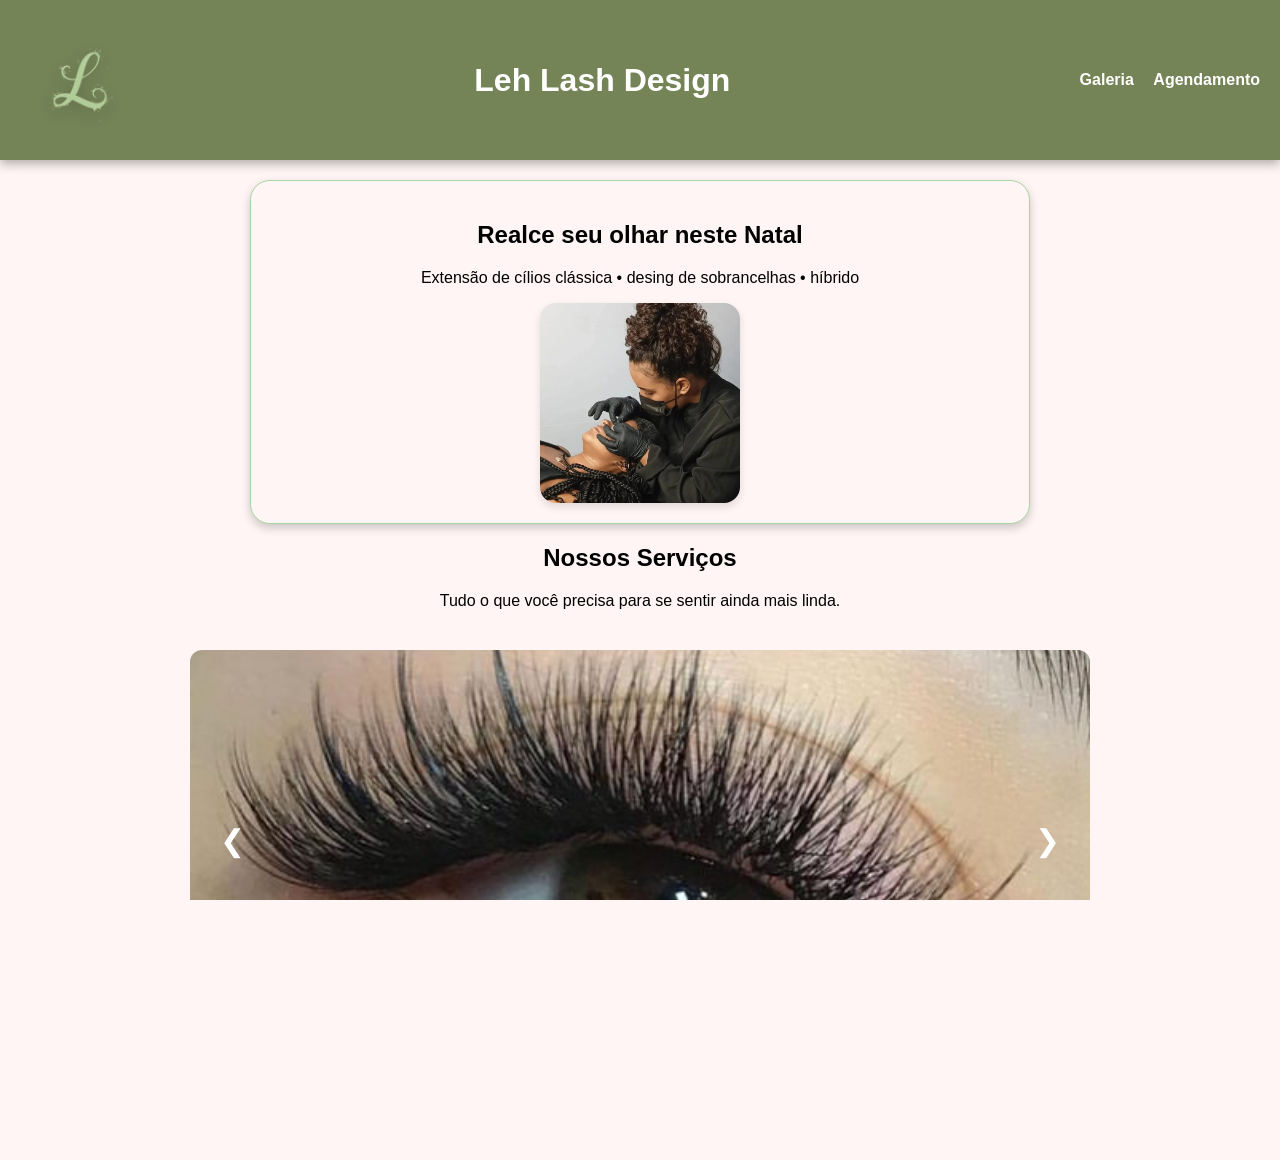
<file: index.html>
<!DOCTYPE html>
<html lang="pt-BR">
<head>
<meta charset="UTF-8">
<meta name="viewport" content="width=device-width, initial-scale=1.0">
<title>Home - Leh Lash Design</title>
<link rel="stylesheet" href="style.css">
</head>
<body>
<header>
<img src="img/lehlogo.png" alt="Logo Leh Lash Desing" class="logo">
<h1>Leh Lash Design</h1>
<nav>
<a href="galeria.html">Galeria</a>
<a href="agendamento.html">Agendamento</a>
</nav>
</header>

<main>

<section class="hero">
<h2>Realce seu olhar neste Natal</h2>
<p>Extensão de cílios clássica • desing de sobrancelhas • híbrido</p>
<img src="img/principal.jpg" alt="Natal e Cílios" width="200px" height="200px">
</section>


<section class="servicos">
<h2>Nossos Serviços</h2>
<p>Tudo o que você precisa para se sentir ainda mais linda.</p>

<div class="slider-container">

  <div class="slider-track">

    <div class="slide">
      <img src="img/fioafioPrincipal.jpg" alt="Imagem 1">
      <div class="slide-info">
        <h2>Fio a Fio</h2>
        <p>A partir de R$ 55,00</p>
      </div>
    </div>

    <div class="slide">
      <img src="img/VolumeBrasileiroPrinc.jpg" alt="Imagem 2">
      <div class="slide-info">
        <h2>Volume Brasileiro</h2>
        <p>A partir de R$ 65,00</p>
      </div>
    </div>

    <div class="slide">
      <img src="img/VolumeRusso.jpg" alt="Imagem 3">
      <div class="slide-info">
        <h2>Volume Russo</h2>
        <p>A partir de R$ 85,00</p>
      </div>
    </div>

    <div class="slide">
        <img src="img/VOLUME-EGIPCIO.jpg" alt="Imagem 4">
        <div class="slide-info">
        <h2>Volume Egípcio</h2>
        <p>A partir de R$ 70,00</p>
      </div>
    </div>

    <div class="slide">
        <img src="img/sobrancelhas.jpg" alt="Imagem 5">
        <div class="slide-info">
        <h2>Sobrancelhas</h2>
        <p>Design simples 15$<br>Design com renna 20$</p>
      </div>
    </div>

    <div class="slide">
        <img src="img/depilação.jpg" alt="Imagem 6">
        <div class="slide-info">
        <h2>Depilação</h2>
        <p>Axila R$20,00<br>Virilha R$45,00<br>Buço R$10,00</p>
      </div>
    </div>

    <div class="slide">
        <img src="img/Limpeza.jpg" alt="Imagem 7">
        <div class="slide-info">
        <h2>Limpeza de pele<br>completa</h2>
        <p>R$ 30,00</p>
      </div>
    </div>

  </div>

  <button class="slider-btn prev">❮</button>
  <button class="slider-btn next">❯</button>
</div>

</main>

<footer>
<p>© 2025 Leh Lash Design</p>
</footer>

<script src="slideScript.js"></script>

</body>
</html>
</file>
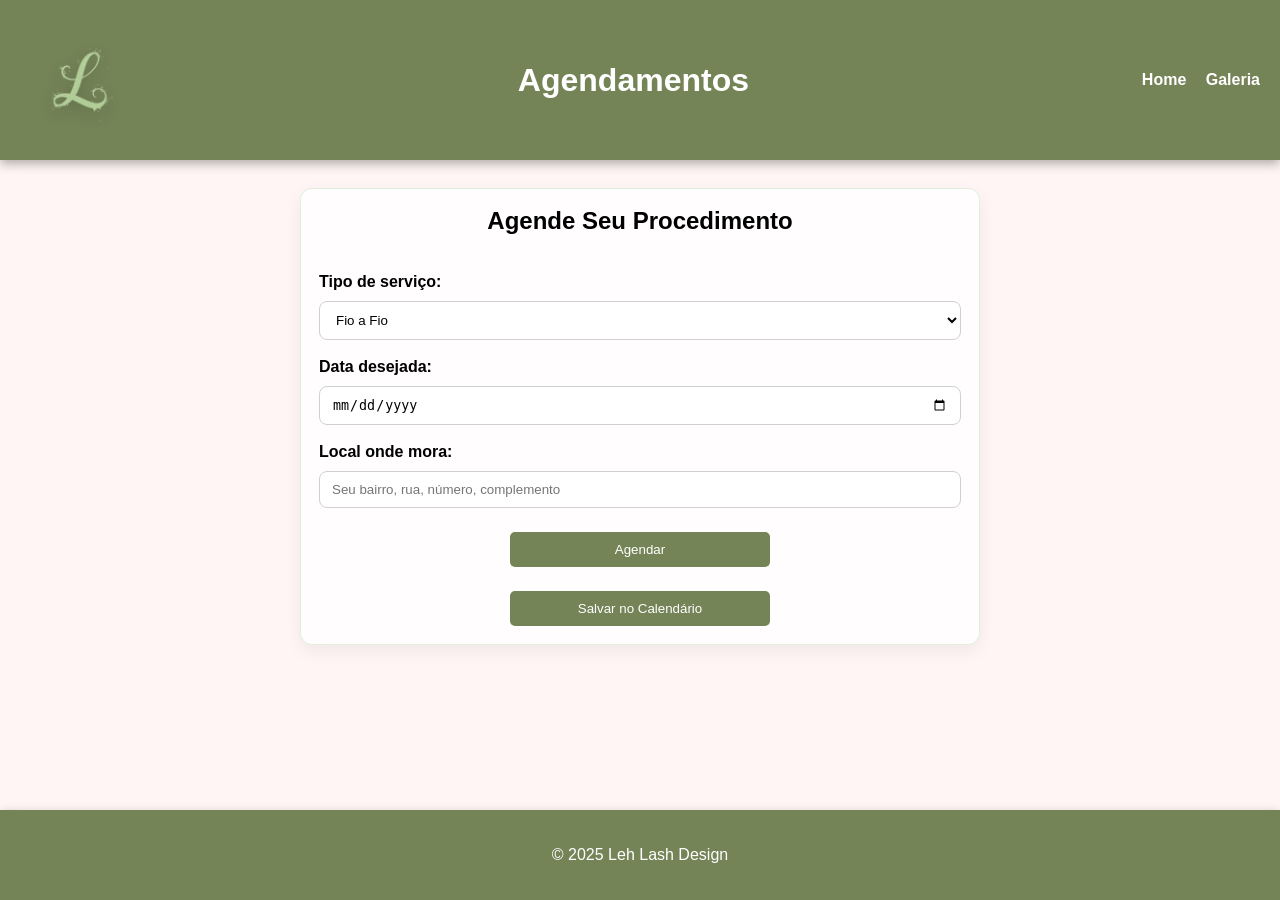
<file: agendamento.html>
<!DOCTYPE html>
<html lang="pt-BR">
<head>
<meta charset="UTF-8">
<meta name="viewport" content="width=device-width, initial-scale=1.0">
<title>Agendamento - Leh Lash Design</title>
<link rel="stylesheet" href="style.css">

</head>
<body>
<header>
<img src="img/lehlogo.png" alt="Logo Leh Lash Desing" class="logo">
<h1>Agendamentos</h1>
<nav>
<a href="index.html">Home</a>
<a href="galeria.html">Galeria</a>
</nav>
</header>





<form id="agendamentoForm">
  <h2>Agende Seu Procedimento</h2>



<label>Tipo de serviço:</label>
<select id="tipo">
<option>Fio a Fio</option>
<option>Volume Brasileiro</option>
<option>Volume Russo</option>
<option>Volume Egípcio</option>
<option>Manutenção</option>
<option>Design de sobrancelha</option>
<option>Depilação</option>
<option>Limpeza de pele</option>
</select>


<label>Data desejada:</label>
<input type="date" id="data" required>


<label>Local onde mora:</label>
<input type="text" id="local" placeholder="Seu bairro, rua, número, complemento" required>



<button type="submit">Agendar</button>
  <button type="button" id="addCalendar">Salvar no Calendário</button>
</form>
<a id="btnZap" style="display:none;" target="_blank"></a>

<footer>
<p>© 2025 Leh Lash Design</p>
</footer>

<script src="script.js"></script>
</body>
</html>
</file>
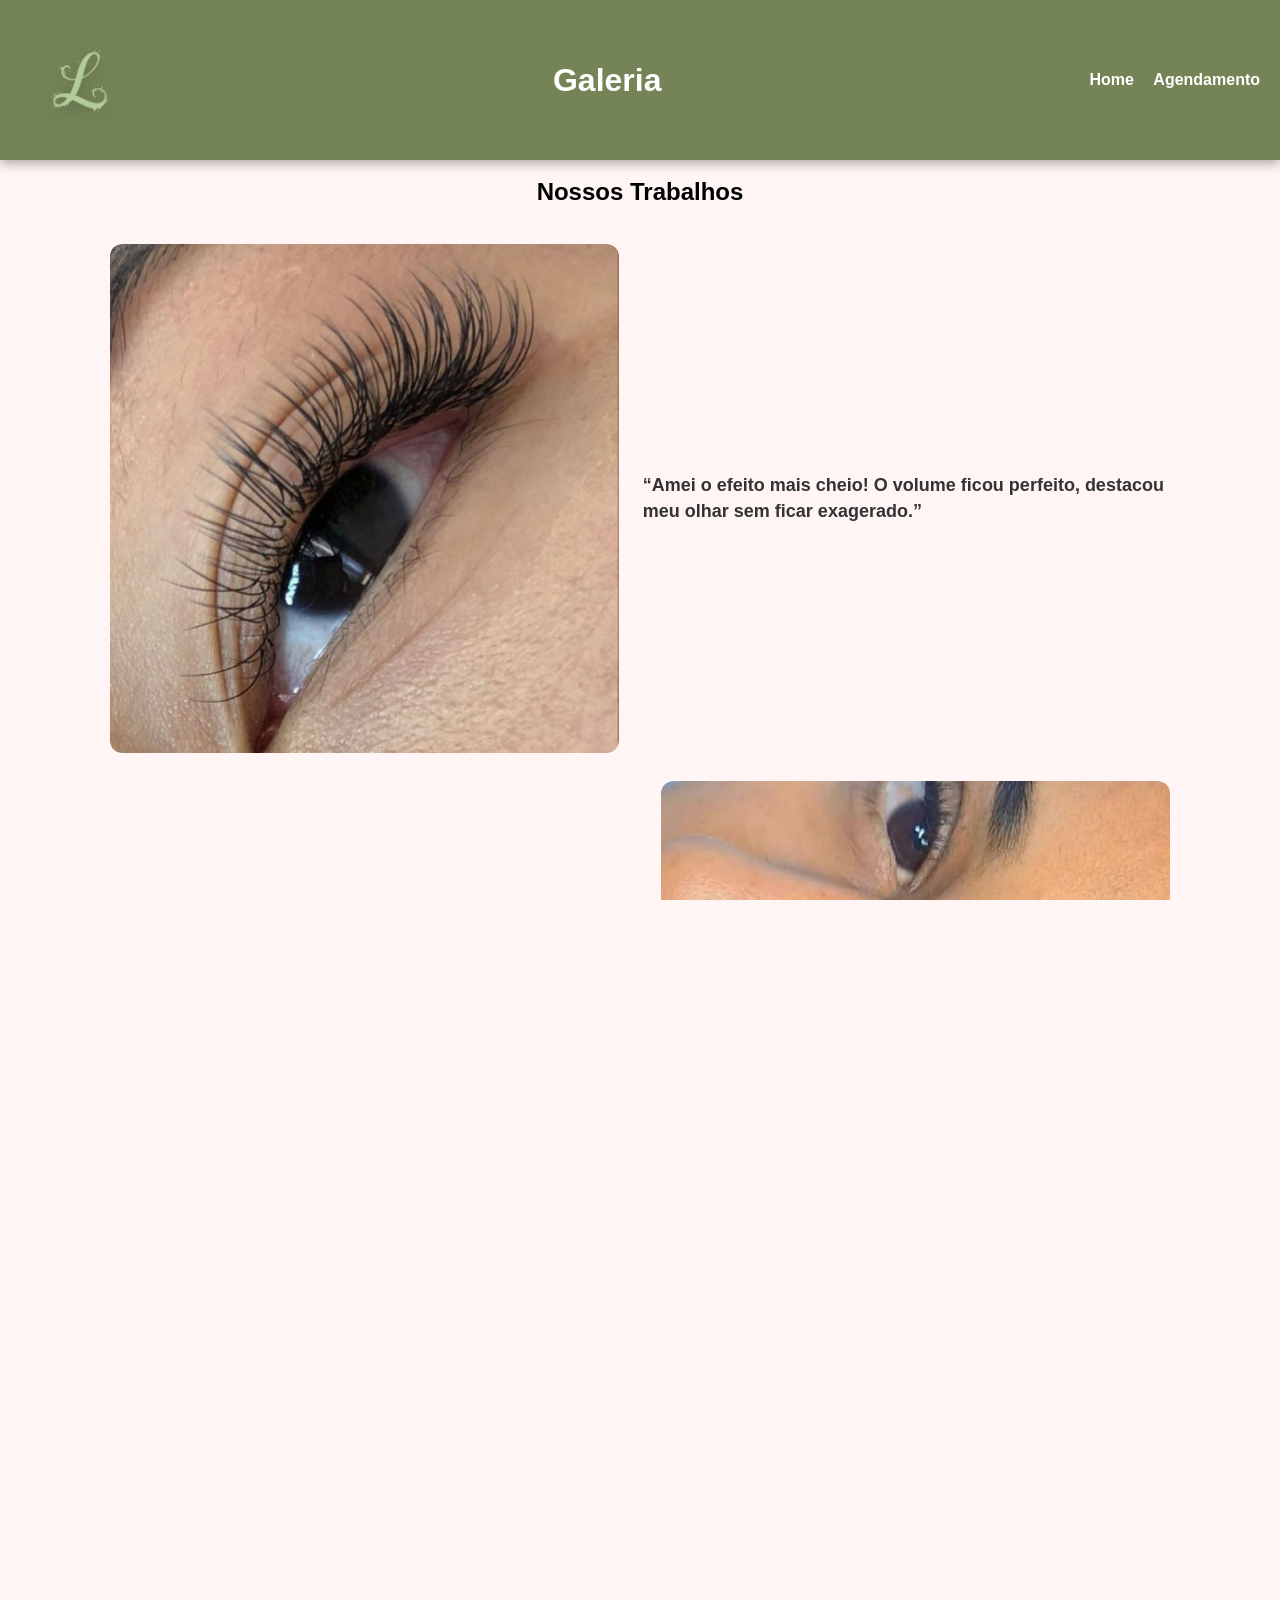
<file: galeria.html>
<!DOCTYPE html>
<html lang="pt-BR">
<head>
<meta charset="UTF-8">
<meta name="viewport" content="width=device-width, initial-scale=1.0">
<title>Galeria - Leh Lash Design</title>
<link rel="stylesheet" href="style.css">
</head>
<body>
<header>
<img src="img/lehlogo.png" alt="Logo Leh Lash Design" class="logo">
<h1>Galeria</h1>
<nav>
<a href="index.html">Home</a>
<a href="agendamento.html">Agendamento</a>
</nav>
</header>


<section class="galeria">
<h2>Nossos Trabalhos</h2>
<div class="grid">
	<div class="gallery-item">
		<div class="img-wrap">
			<img src="img/volbrasileiro.jpg" alt="Cílios 1">
		</div>
		<div class="caption">
			<p>“Amei o efeito mais cheio! O volume ficou perfeito, destacou meu olhar sem ficar exagerado.”</p>
		</div>
	</div>

	<div class="gallery-item">
		<div class="img-wrap">
			<img src="img/extfioafio.jpg" alt="Cílios 2">
		</div>
		<div class="caption">
			<p>“Adorei a naturalidade! Ficou leve, elegante e confortável, exatamente como eu queria para o dia a dia!”</p>
		</div>
	</div>

	<div class="gallery-item">
		<div class="img-wrap">
			<img src="img/volpersonalizado.jpg" alt="Cílios 3">
		</div>
		<div class="caption">
			<p>“Ficou exatamente como eu pedi! Atendeu minhas expectativas! Me sinto muito mais confiante.”</p>
		</div>
	</div>
</div>
</section>

<footer>
<p>© 2025 Leh Lash Design</p>
</footer>

</body>
</html>
</file>
<file: style.css>
body {
  margin: 0;
  font-family: Verdana, sans-serif;
  background-color: #fff5f5;
  background-size: 200px;
  animation: snow 20s linear infinite;
  display: flex;
  flex-direction: column;
  min-height: 100vh;
}

html, body {
  height: 100%;
}

@keyframes snow {
0% { background-position: 0 0; }
100% { background-position: 0 1000px; }
}

header {
background-color: #748457;
color: white;
padding: 20px;
display: flex;
justify-content: space-between;
align-items: center;
flex-wrap: wrap;
box-shadow: 0 4px 10px rgba(0,0,0,0.3);
font-family: Constantia, sans-serif;
}

main {
  flex: 1;
}

*,
*::before,
*::after {
  box-sizing: border-box;
}

html, body {
  height: 100%;
  margin: 0;
  padding: 0;
  overflow-x: hidden; /* evita scroll horizontal em desktop e mobile */
}

.logo {
  width: 120px;
  height: auto;
  filter: drop-shadow(0 4px 8px rgba(0,0,0,0.2));
}

/* Garantir que imagens não causem overflow horizontal */
img {
  max-width: 100%;
  height: auto;
  display: block;
}

nav a {
margin-left: 15px;
color: white;
text-decoration: none;
font-weight: bold;
}

.hero {
  position: relative;
  text-align: center;
  padding: 20px;
  background: #fff5f5;
  border-radius: 20px;
  border: 1px solid #a9d5a4; 
  width: 92%;           
  max-width: 780px;     
  margin: 20px auto;    
  box-shadow: 0 4px 10px rgba(0,0,0,0.2);
}


.hero h2,
.hero p {
  position: relative;
  z-index: 2;
}


.hero img {
  display: block;
  margin: 16px auto 0;
  width: 200px;       
  max-width: 90%;     
  height: auto;
  border-radius: 16px; 
  box-shadow: 0 4px 8px rgba(0,0,0,0.12);
  position: relative;
  z-index: 1;
}
.servicos ul {
list-style: none;
padding: 0;
text-align: center;
}
.servicos li {
padding: 5px;
font-size: 18px;
}

/* Centralizar título e parágrafo da seção de serviços */
.servicos {
  text-align: center;
}
.servicos h2,
.servicos p {
  margin-left: auto;
  margin-right: auto;
  max-width: 720px; 
}
.galeria h2 {
  text-align: center;
  margin: 18px auto;
}


.galeria .grid {
  display: grid;
  grid-template-columns: 1fr;
  gap: 28px;
  padding: 20px;
  max-width: 1100px;
  margin: 0 auto;
}

.gallery-item {
  display: flex;
  align-items: center;
  gap: 24px;
}

.gallery-item .img-wrap {
  flex: 0 0 48%; 
  overflow: hidden;
  border-radius: 12px;
}

.gallery-item .img-wrap img {
  width: 100%;
  height: auto; 
  max-width: 100%;
  display: block;
  border-radius: 12px; 
}

.gallery-item .caption {
  flex: 1 1 52%;
}

.gallery-item .caption p {
  margin: 0;
  font-size: 18px; 
  font-weight: 700;
  color: #333;
  line-height: 1.45;
}

/* Alterna a ordem: ímpares imagem à esquerda, pares imagem à direita */
.gallery-item:nth-child(even) { flex-direction: row-reverse; }

/* Mobile: empilha imagem em cima, legenda abaixo */
@media (max-width: 800px) {
  .galeria .grid { grid-template-columns: 1fr; gap: 18px; }
  .gallery-item { flex-direction: column; align-items: stretch; }
  .gallery-item .img-wrap { flex: none; width: 100%; }
  .gallery-item .img-wrap img { width: 100%; height: auto; }
  .gallery-item .caption { width: 100%; padding-top: 12px; }
  .gallery-item:nth-child(even) { flex-direction: column; }
}
.formulario {
padding: 20px;
}
form {
display: flex;
flex-direction: column;
gap: 10px;
}
button {
background-color: #748457;
color: white;
padding: 10px;
border: none;
border-radius: 5px;
cursor: pointer;
}

/*formulário de agendamento */
#agendamentoForm {
  width: 92%;
  max-width: 680px; 
  margin: 28px auto;
  padding: 18px;
  background: #ffffffcc; 
  border-radius: 12px;
  border: 1px solid rgba(169,213,164,0.35);
  box-shadow: 0 6px 18px rgba(0,0,0,0.06);
}

#agendamentoForm h2 {
  text-align: center;
  margin-top: 0;
}

/* Inputs e selects ocupam toda a largura do formulário, com espaçamento das bordas */
#agendamentoForm label {
  display: block;
  margin-top: 8px;
  font-weight: 600;
}

#agendamentoForm select,
#agendamentoForm input[type="date"],
#agendamentoForm input[type="text"] {
  width: 100%;
  padding: 10px 12px;
  border-radius: 8px;
  border: 1px solid #d0d0d0;
  background: #fff;
}

#agendamentoForm button {
  width: 100%;
  max-width: 260px;
  margin: 14px auto 0;
  display: block;
}

/* Em telas muito pequenas, reduzir margens internas */
@media (max-width: 420px) {
  #agendamentoForm {
    padding: 12px;
    width: 96%;
  }
}

/*slide de serviços*/

.slider-container {
  width: 100%;
  max-width: 900px;
  height: 60vw;
  max-height: 380px;
  margin: 40px auto;
  position: relative;
  overflow: hidden;
  border-radius: 12px;
}

.slider-track {
  display: flex;
  height: 100%;
  transition: transform 0.4s ease-in-out;
}

.slide {
  position: relative;
  min-width: 100%;
  height: 100%;
}

.slide img {
  width: 100%;
  height: 100%;
  object-fit: cover;
}


.slider-btn {
  position: absolute;
  top: 50%;
  transform: translateY(-50%);
  background-color: #fff5f500;
  border: none;
  color: white;
  font-size: 30px;
  cursor: pointer;
  padding: 10px 15px;
  border-radius: 5px;
}

.prev { left: 15px; }
.next { right: 15px; }

.slider-btn:hover {
  background: rgba(255, 255, 255, 0);
}

.slide-info {
  position: absolute;
  bottom: 20px;
  left: 20px;

  background: rgba(0, 0, 0, 0.45);
  padding: 12px 18px;
  border-radius: 10px;

  color: white;
  z-index: 10;
  max-width: 70%;
}

.slide-info h2 {
  margin: 0;
  font-size: 22px;
  font-weight: bold;
}

.slide-info p {
  margin: 5px 0 0;
  font-size: 18px;
}

footer {
  background-color: #748457;
  color: white;
  padding: 20px;
  display: flex;
  flex-direction: column;
  text-align: center;
  gap: 10px;
  align-items: center;
  width: 100%;
  box-shadow: 0 4px 10px rgba(0,0,0,0.3);
  font-family: Constantia, sans-serif;
  margin-top: auto; /* empurra footer para o final */
}

/* Responsividade */
@media (max-width: 600px) {
header {
flex-direction: column;
text-align: center;
}
nav a {
margin: 5px;
}
.hero img {
width: 90%;
}
}
</file>
